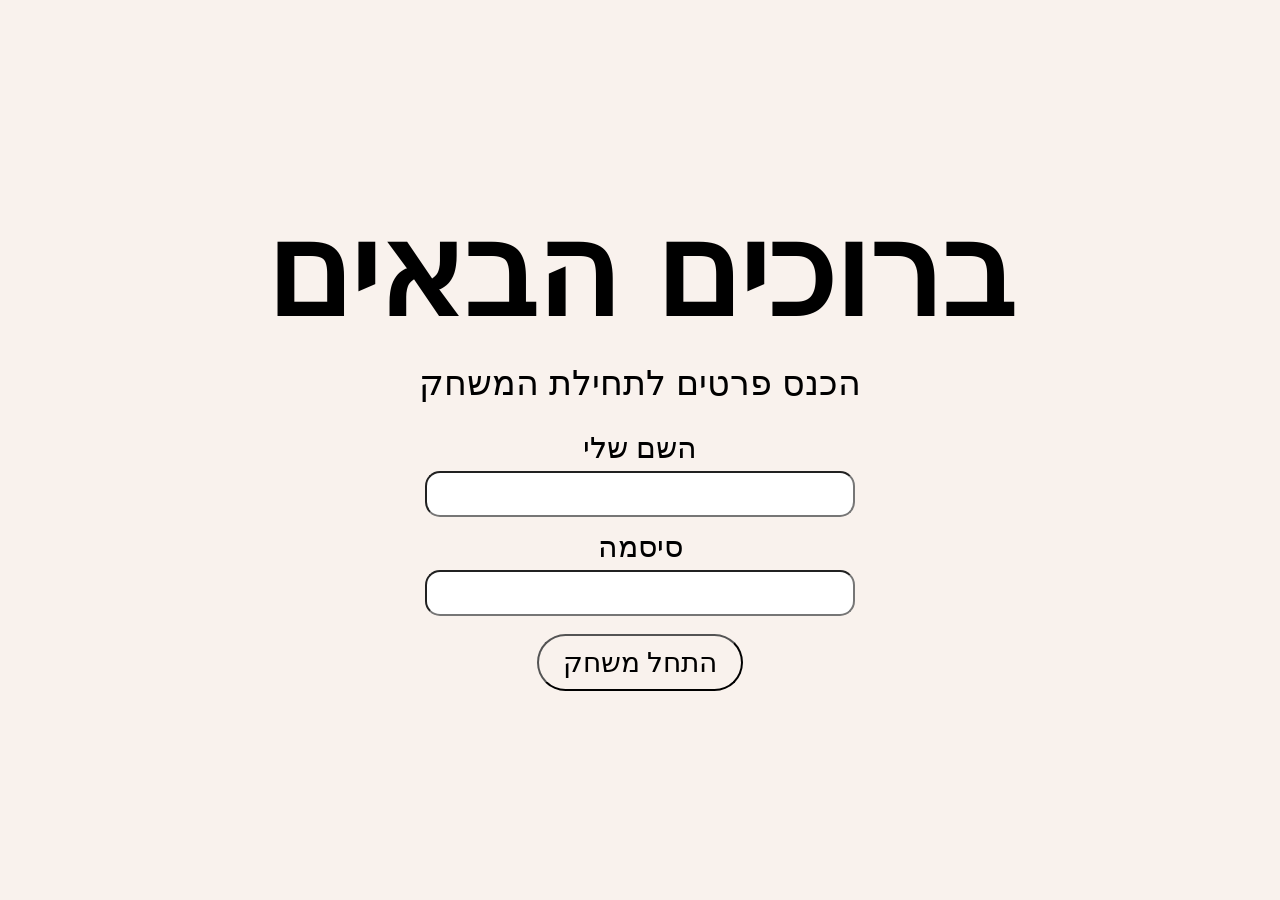
<file: index.html>
<!doctype html>
<html lang="he" dir="rtl">
<head>
<meta charset="utf-8">
<meta name="viewport" content="width=device-width,initial-scale=1">
<title>Memory Game</title>
<meta http-equiv="refresh" content="0; url=./pages/home.html">
<link rel="canonical" href="./pages/home.html">
<style>
  html,body{height:100%;margin:0;background:#0e1016;color:#e7e9ee;
    font:15px/1.6 system-ui,-apple-system,"Segoe UI",Arial,sans-serif;
    display:grid;place-items:center}
  a{color:#7dd3fc}
</style>
</head>
<body>
  <p>טוען את המשחק… <a href="./pages/home.html">כניסה ידנית</a></p>
  <script>location.replace("./pages/home.html");</script>
</body>
</html>
</file>
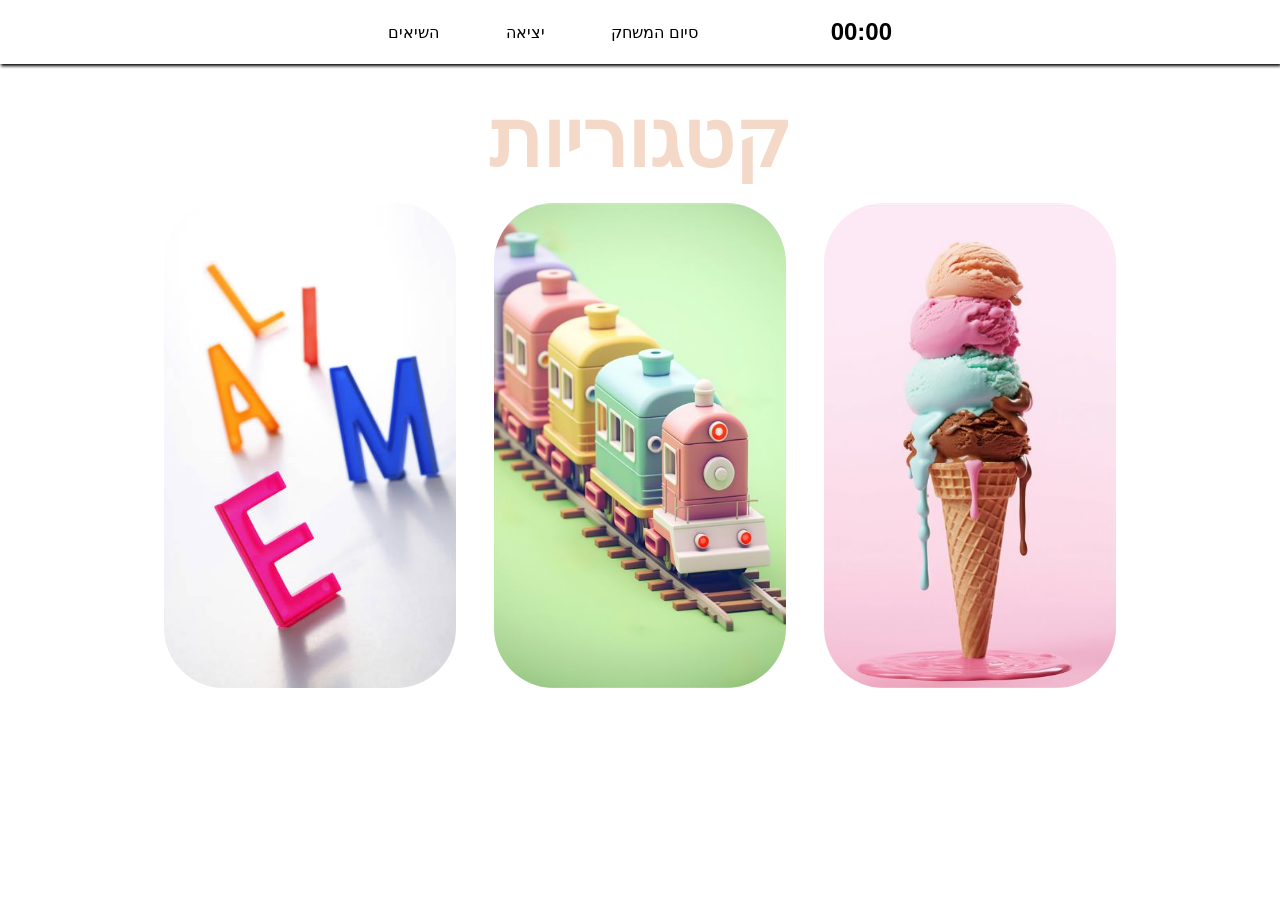
<file: pages/game.html>
<!DOCTYPE html>
<html lang="en">

<head>
    <meta charset="UTF-8">
    <meta name="viewport" content="width=device-width, initial-scale=1.0">
    <title>Document</title>
    <link rel="stylesheet" href="../css.css?v=20260907i">
</head>

<body>
    
    <header>
        <div id="game_timer">00:00</div>
        <div id="points"></div>
        <button id="stop_game">סיום המשחק </button>
        <button id="exit">יציאה</button>
        <a id="winners" href="../pages/private.html">השיאים </a>
    </header>

    <div id="cat_main" class="container">
        <h1 id="hi_category">קטגוריות</h1>
        <div class="conteiner" id="container_cat">
        </div>
    </div>

    <div id="all_cards"></div>

    <script src="../data.js"></script>
    <script src="../game.js?v=20260907i"></script>

</body>

</html>
</file>
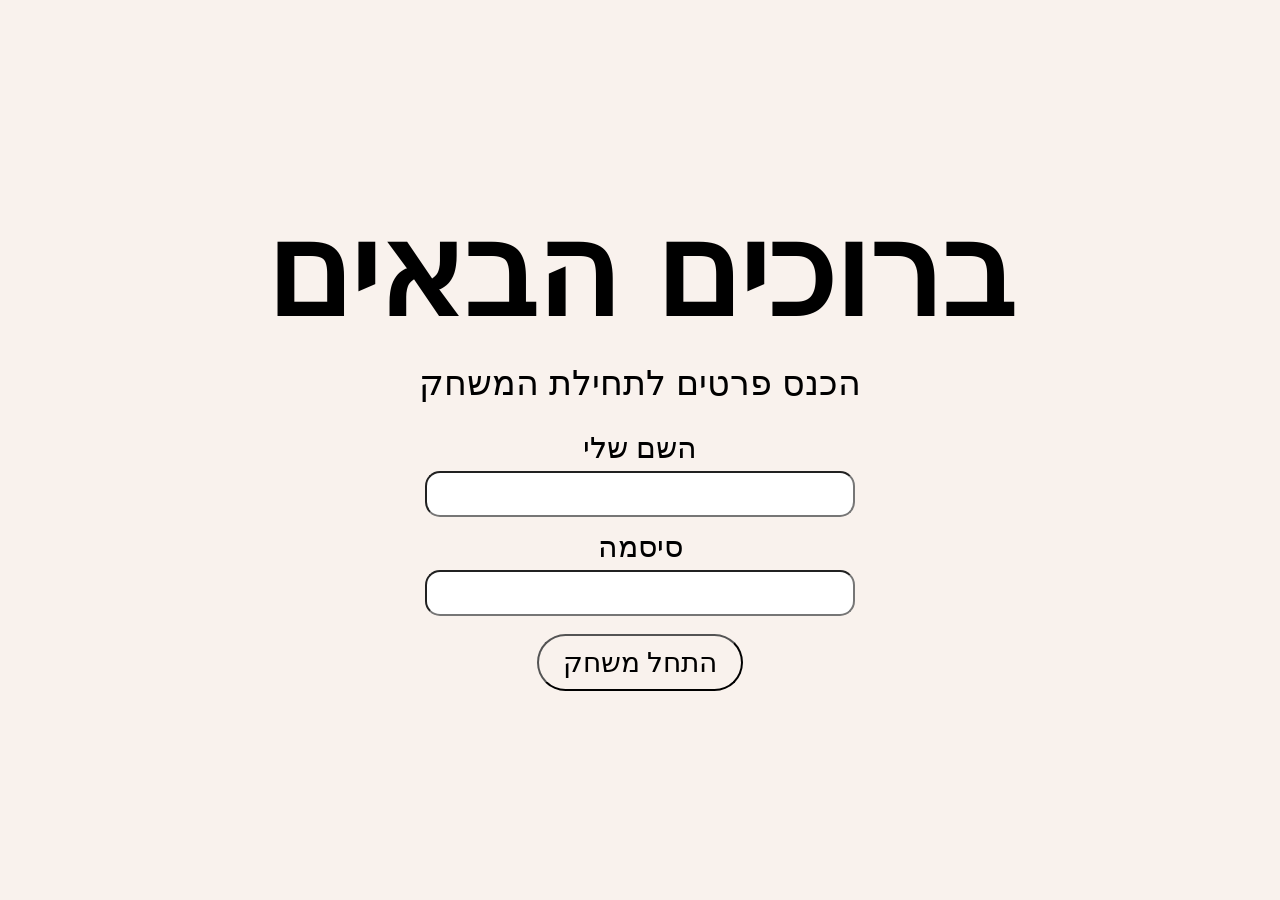
<file: pages/home.html>
<!DOCTYPE html>
<html lang="en">

<head>
    <meta charset="UTF-8">
    <meta name="viewport" content="width=device-width, initial-scale=1.0">
    <title>Document</title>
    <link rel="stylesheet" href="../bootstrap.min.css">
    <link rel="stylesheet" href="../css.css?v=20260907i">
</head>

<body class="background_main_page">
    <div id="wrapper">
        <h1 id="title_start_game">ברוכים הבאים</h1>
        <p id="p_page_start_game"> הכנס פרטים לתחילת המשחק</p>
        <form action="#" id="send_form">
            <div class="details">
                <div class="input_wrap">
                    <label for="fname_input">השם שלי</label>
                    <input id="fname_input" name="first_name" class="input" required />
                    <p id="name_not_valid">The name you entered is not valid. Enter again</p>
                </div>
                <div class="input_wrap">
                    <label for="password_input">סיסמה</label>
                    <input id="password_input" type="password" name="password" class="input" required />
                </div>
            </div>
            <button type="submit" id="start_btn">  התחל משחק</button>
        </form>
    </div>
    <script src="../data.js"></script>
    <script src="../form.js"></script>

</body>

</html>
</file>
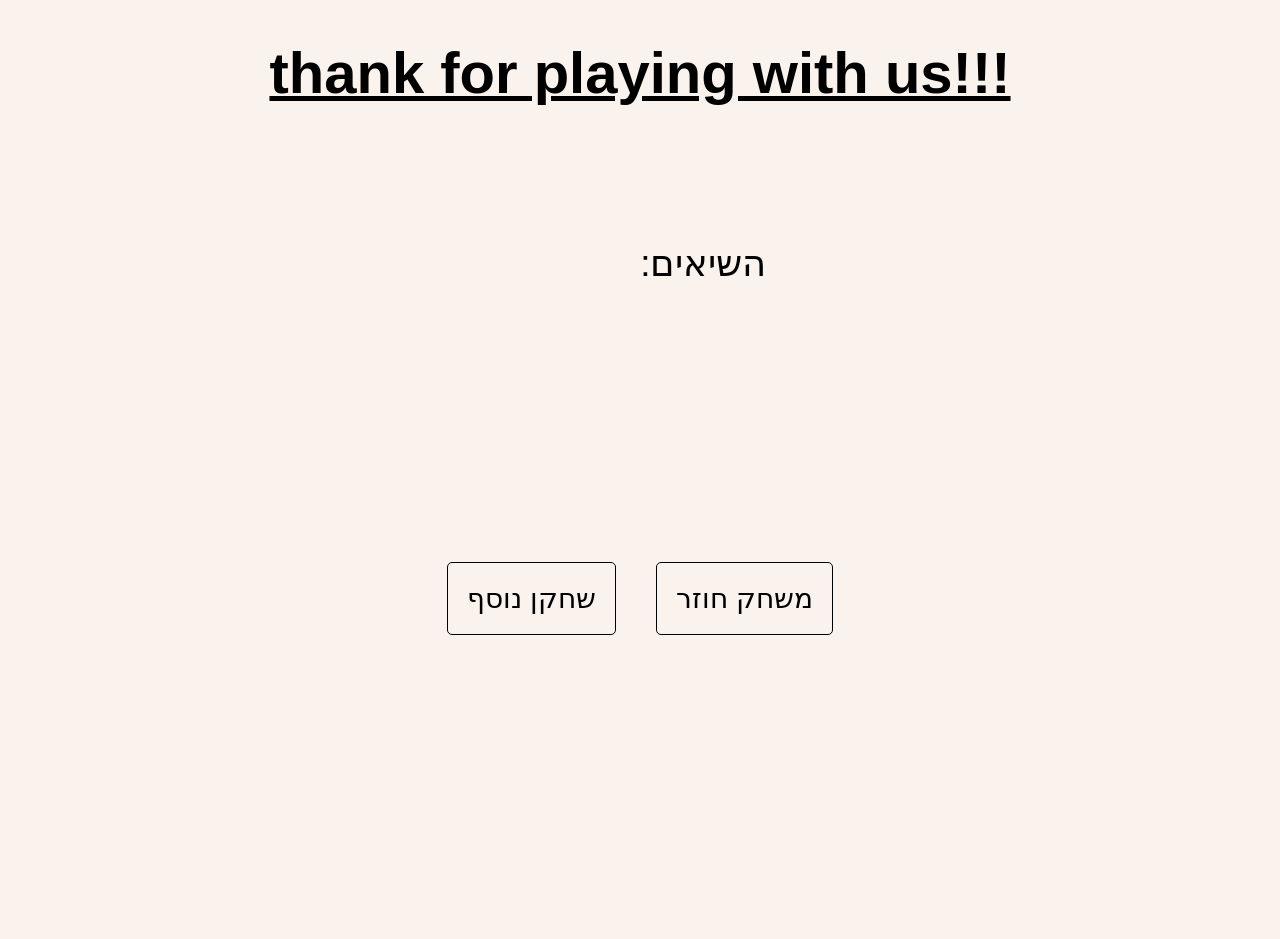
<file: pages/private.html>
<!DOCTYPE html>
<html lang="en">

<head>
    <meta charset="UTF-8">
    <meta name="viewport" content="width=device-width, initial-scale=1.0">
    <title>Document</title>
    <link rel="stylesheet" href="../css.css?v=20260907i">
</head>

<body id="b_p" class="background_main_page">
    <h1 id="thanks">thank for playing with us!!!</h1>
    <ol id="five_winners"> השיאים:</ol>
    <div id="dis">
        <button id="link">משחק חוזר</button>
        <button id="cange_playing">שחקן נוסף</button>
    </div>

    <script src="../winner.js"></script>
</body>

</html>
</file>
<file: css.css>
body {
    direction: rtl;
    box-sizing: border-box;
}

header {
    display: flex;
    flex-direction: row;
    flex-wrap: nowrap;
    align-content: space-around;
    justify-content: center;
    align-items: center;
    position: sticky;
    top: 0;
    width: 100%;
    background-color: white;
    box-shadow: 1px 2px 3px black;
    z-index: 2;
}

#name_not_valid {
    display: none;
}

#name_not_valid.open {
    display: block;
}

header * {
    border: none;
    background-color: white;
    padding: 20px 50px;
    font-size: 18px;
    font-family: 'Segoe UI', Tahoma, Geneva, Verdana, sans-serif;
    text-decoration: none;
    color: black;
}

#playing_name {
    padding-right: 2px;
}

.not_show {
    display: none;
}

#wow {
    width: 100%;
    height: 700px;
    object-fit: contain;
}

#container_cat,
#all_cards {
    display: flex;
    padding: 0;
    flex-direction: row;
    justify-content: center;
    width: 100%;
}

#hi_category {
    text-align: center;
    font-size: 80px;
    color: #f5d9c8;
}

.img_cat,
.card {
    width: 300px;
    height: 500px;
    border-radius: 60px;
    margin: 30px;
}

.cover,
.cat_cards {
    background: none;
    border: none;
}

#all_cards {
    flex-wrap: wrap;
}

.card {
    width: 200px;
    height: 250px;
    border-radius: 20px;
    background: linear-gradient(145deg, #fff8f0, #f2e5d8);
    object-fit: contain;
    box-sizing: border-box;
    transition: opacity 0.2s ease;
}

.btn_cards {
    overflow: hidden;
}

.found {
    opacity: 1;
    box-shadow: 0 0 0 4px #4caf50;
    animation: matchPop 0.35s ease;
}

@keyframes matchPop {
    0% {
        transform: scale(1);
    }
    45% {
        transform: scale(1.1);
    }
    100% {
        transform: scale(1);
    }
}

.card.fly-out {
    animation: flyOut 0.42s ease forwards;
}

@keyframes flyOut {
    0% {
        transform: translateY(0) scale(1);
        opacity: 1;
    }
    100% {
        transform: translateY(-70px) scale(0.35);
        opacity: 0;
    }
}

.btn_cards.cleared {
    background: #ffffff;
    box-shadow: none;
    pointer-events: none;
}

.btn_cards.cleared .card {
    visibility: hidden;
}

.confetti-piece {
    position: fixed;
    top: -12px;
    width: 8px;
    height: 14px;
    opacity: 0.9;
    pointer-events: none;
    z-index: 1000;
    animation: confettiFall 1.1s ease-in forwards;
}

@keyframes confettiFall {
    to {
        transform: translateY(100vh) rotate(720deg);
        opacity: 0;
    }
}

#game_timer {
    font-size: 24px;
    font-weight: bold;
}

.background_main_page {
    background-color: #f9f2ed;
}

#title_start_game {
    display: flex;
    justify-content: space-around;
    font-size: 127px;
    font-weight: bold;
    margin: 0;
}

#p_page_start_game {
    display: flex;
    justify-content: space-around;
    font-size: 35px;
}

#wrapper {
    height: 100vh;
    display: flex;
    flex-direction: column;
    justify-content: center;
    align-items: center;
    text-align: center;
}

.input_wrap {
    display: flex;
    justify-content: center;
    flex-wrap: wrap;
    flex-direction: column;
    align-content: space-around;
    font-size: 30px;
    text-align: center;
}

.input {
    font-size: 20px;
    border-radius: 15px;
    padding: 8px 12px;
}

#start_btn,
#link,
#cange_playing {
    background-color: #f9f2ed;
    border-radius: 47px;
    margin: 20px;
    padding: 19px;
    font-size: 28px;
}

#start_btn:hover {
    background-color: white;
}

#five_winners {
    color: black;
    font-size: 37px;
    margin-right: 37%;
    padding-top: 97px;
    padding-bottom: 220px;
}

#thanks {
    text-align: center;
    font-size: 58px;
    direction: ltr;
    text-decoration: underline;
}

#link,
#cange_playing {
    text-decoration: none;
    border: 1px solid black;
    border-radius: 5px;
    color: black;
}

#dis {
    display: flex;
    align-items: center;
    justify-content: center;
}

/* Responsive fit: preserve the original design while keeping the full game visible. */
*,
*::before,
*::after {
    box-sizing: border-box;
}

html,
body {
    min-height: 100%;
    margin: 0;
}

body {
    min-height: 100vh;
    min-height: 100dvh;
    overflow-x: hidden;
    font-family: 'Segoe UI', Tahoma, Geneva, Verdana, sans-serif;
}

header {
    min-height: 64px;
    padding: 8px clamp(8px, 2vw, 24px);
    gap: clamp(4px, 1.2vw, 18px);
    justify-content: center;
}

header * {
    display: inline-flex;
    align-items: center;
    justify-content: center;
    min-height: 44px;
    padding: 8px clamp(8px, 2vw, 28px);
    font-size: clamp(13px, 1.6vw, 18px);
    white-space: nowrap;
}

button,
a,
input {
    font: inherit;
}

button,
a {
    touch-action: manipulation;
}

button:not(:disabled),
a[href] {
    pointer-events: auto;
    cursor: pointer;
}

button:disabled {
    cursor: wait;
    opacity: 1;
}

.btn_cards:disabled .card {
    opacity: 1;
    filter: none;
}

.cat_cards img,
.btn_cards img {
    pointer-events: none;
    user-select: none;
    -webkit-user-drag: none;
}

button:focus-visible,
a:focus-visible,
input:focus-visible {
    outline: 3px solid #8a5a44;
    outline-offset: 3px;
}

#cat_main {
    width: 100%;
    max-width: 1200px;
    margin: 0 auto;
    padding: clamp(8px, 2vh, 24px) 16px 20px;
}

#hi_category {
    margin: clamp(8px, 2vh, 26px) 0 clamp(12px, 2.5vh, 30px);
    font-size: clamp(38px, 7vw, 80px);
    line-height: 1;
}

#container_cat {
    align-items: center;
    gap: clamp(10px, 3vw, 54px);
    padding: 0;
}

.cat_cards {
    flex: 0 1 auto;
    min-width: 0;
    padding: 0;
    cursor: pointer;
}

.img_cat {
    display: block;
    width: min(26vw, 32.4vh, 300px);
    width: min(26vw, 32.4dvh, 300px);
    height: auto;
    aspect-ratio: 3 / 5;
    margin: 0;
    object-fit: cover;
}

#all_cards:not(.not_show) {
    display: grid;
    grid-template-columns: repeat(5, minmax(0, 1fr));
    grid-auto-rows: auto;
    align-content: start;
    gap: clamp(5px, 0.8vw, 12px);
    width: min(100%, 1100px);
    max-height: calc(100vh - 66px);
    max-height: calc(100dvh - 66px);
    margin: 0 auto;
    padding: clamp(8px, 1.4vw, 18px);
    overflow-y: auto;
}

#all_cards.not_show,
#cat_main.not_show {
    display: none;
}

.btn_cards {
    width: 100%;
    height: auto;
    aspect-ratio: 3 / 5;
    min-width: 0;
    min-height: 0;
    padding: 0;
    cursor: pointer;
    border-radius: clamp(8px, 1.4vw, 20px);
}

.card {
    display: block;
    width: 100%;
    height: 100%;
    margin: 0;
    border-radius: clamp(8px, 1.4vw, 20px);
    object-fit: cover;
}

#wrapper {
    width: 100%;
    min-height: 100vh;
    min-height: 100dvh;
    height: auto;
    padding: clamp(20px, 5vh, 48px) 16px;
}

#title_start_game {
    font-size: clamp(50px, 10vw, 127px);
    line-height: 1;
}

#p_page_start_game {
    margin: clamp(14px, 3vh, 28px) 0;
    font-size: clamp(21px, 3vw, 35px);
}

#send_form,
.details,
.input_wrap {
    width: min(100%, 430px);
}

.details {
    display: grid;
    gap: 12px;
}

.input_wrap {
    gap: 6px;
    font-size: clamp(20px, 2.6vw, 30px);
}

.input {
    width: 100%;
    min-height: 46px;
}

#start_btn {
    min-height: 48px;
    margin: 18px 0 0;
    padding: 10px 24px;
    font-size: clamp(20px, 2.4vw, 28px);
    cursor: pointer;
}

@media (max-width: 700px) {
    header {
        min-height: 58px;
        padding: 6px 4px;
        gap: 0;
    }

    header * {
        flex: 1 1 auto;
        min-height: 44px;
        padding: 6px;
        font-size: clamp(11px, 3vw, 14px);
    }

    #game_timer {
        font-size: clamp(15px, 4vw, 20px);
    }

    #cat_main {
        padding-inline: 10px;
    }

    #container_cat {
        gap: 8px;
    }

    .img_cat {
        width: min(30vw, 24.6vh);
        width: min(30vw, 24.6dvh);
        border-radius: clamp(22px, 8vw, 48px);
    }

    #all_cards:not(.not_show) {
        grid-template-columns: repeat(4, minmax(0, 1fr));
        max-height: calc(100vh - 58px);
        max-height: calc(100dvh - 58px);
        gap: 5px;
        padding: 8px;
    }
}

@media (max-height: 600px) {
    #hi_category {
        margin-block: 6px 10px;
        font-size: clamp(32px, 8vh, 50px);
    }

    .img_cat {
        width: min(24vw, 28vh, 240px);
    }

    #wrapper {
        padding-block: 14px;
    }
}

@media (prefers-reduced-motion: reduce) {
    *,
    *::before,
    *::after {
        scroll-behavior: auto !important;
        animation-duration: 0.01ms !important;
        animation-iteration-count: 1 !important;
        transition-duration: 0.01ms !important;
    }
}
</file>
